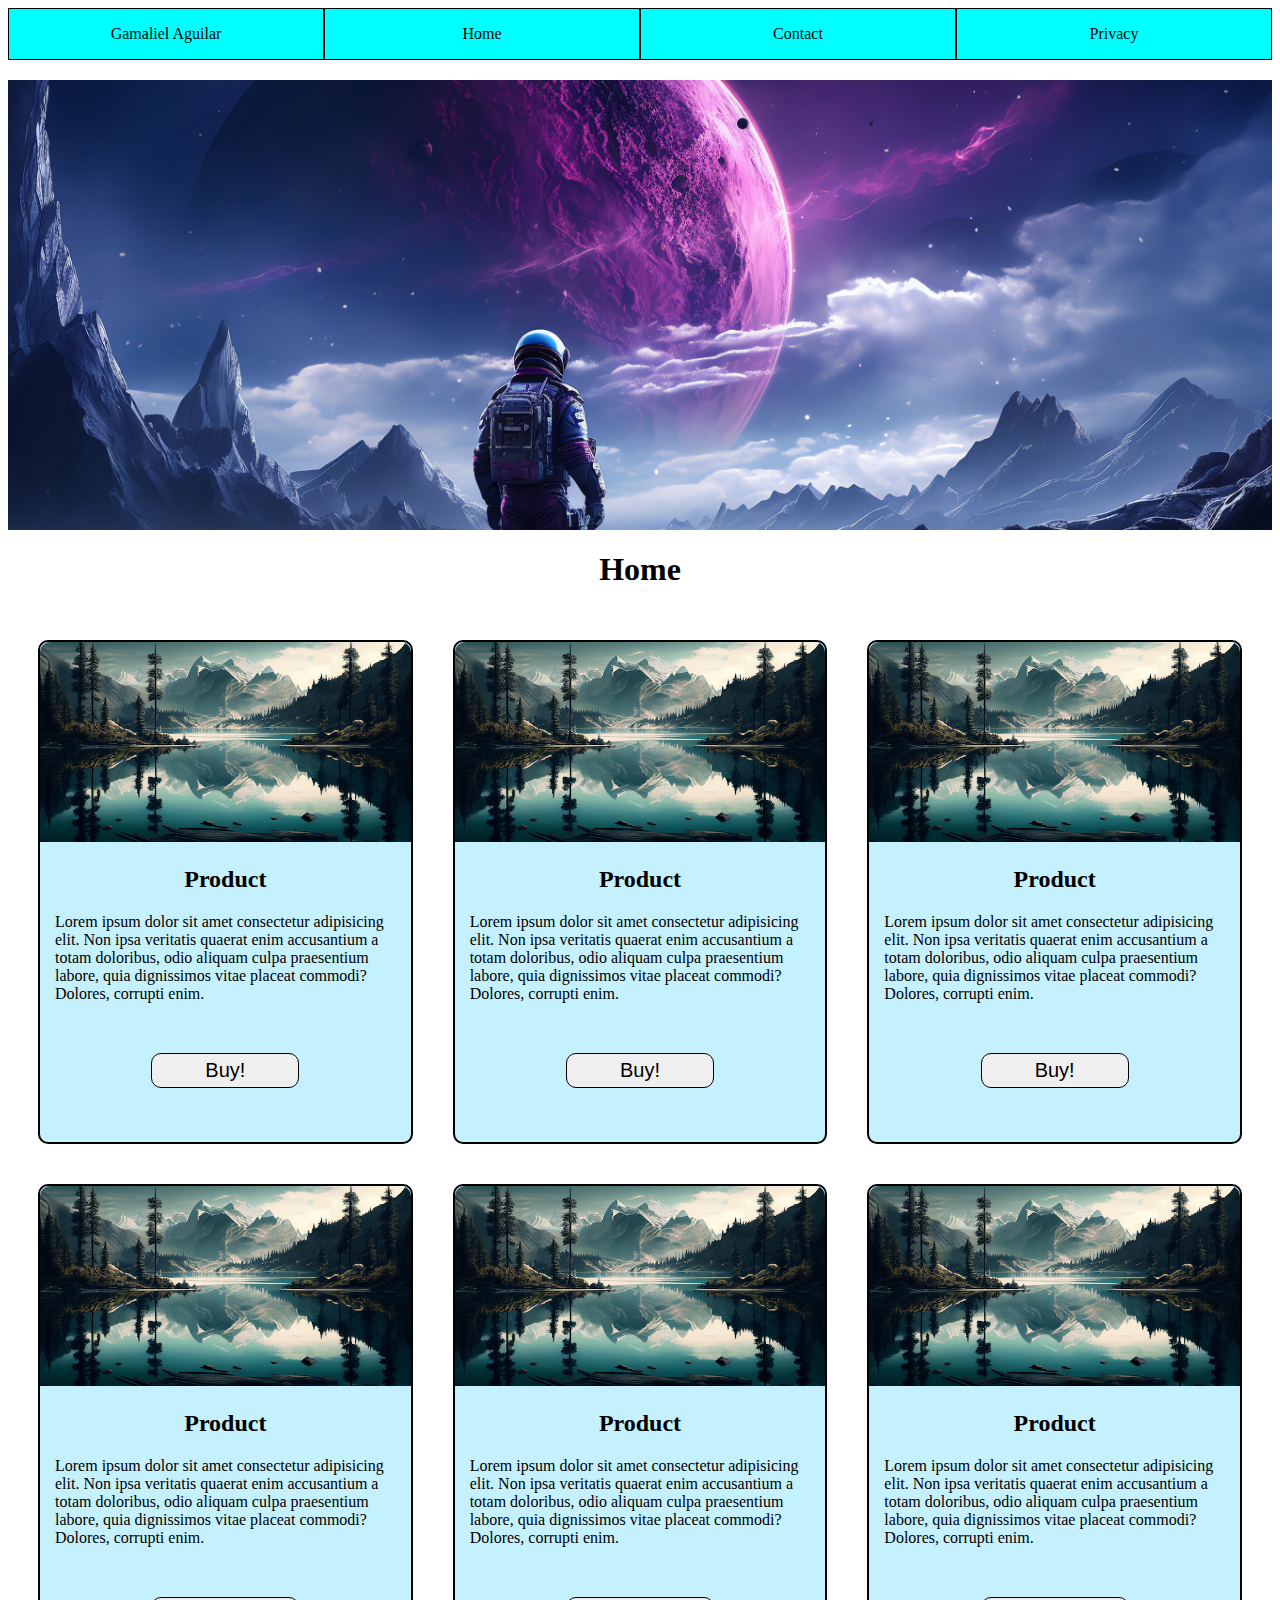
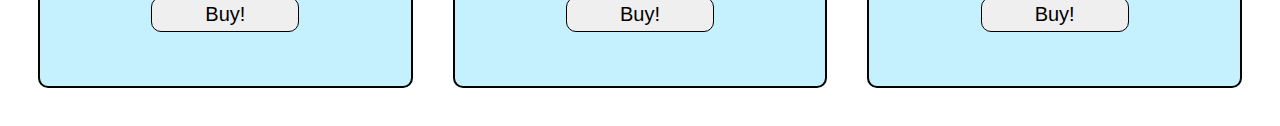
<file: index.html>
<!DOCTYPE html>
<html lang="en">
<head>
    <meta charset="UTF-8">
    <meta name="viewport" content="width=device-width, initial-scale=1.0">
    <link rel="stylesheet" href="./css/style.css">
    <title>Mi Web</title>
</head>
<body>
    <!-- Navigation Menu Section -->
    <div class="navbar">
        <nav>
            <ul>
                <li><a href="index.html">Gamaliel Aguilar</a></li>
                <li><a href="index.html">Home</a></li>
                <li><a href="contact.html">Contact</a></li>
                <li><a href="privacity.html">Privacy</a></li>
            </ul>
        </nav>
    </div>
    <!-- Image Gallery Section -->
    <div class="image-gallery">
        <div class="image-list">
            <img src="./assets/f1.jpg" alt="background" class="background">
            <img src="./assets/f2.jpg" alt="background" class="background">
            <img src="./assets/f3.jpg" alt="background" class="background">
        </div>
    </div>
    <!-- Main Heading -->
    <h1>Home</h1>
    <!-- Products Section -->
    <div class="products">
        <!-- Individual Product Card -->
        <div class="product-card">
            <img src="./assets/w.avif" alt="product" class="product-image">
            <h2>Product</h2>
            <p class="product-description">
                Lorem ipsum dolor sit amet consectetur adipisicing elit. Non ipsa veritatis quaerat enim accusantium a totam doloribus, odio aliquam culpa praesentium labore, quia dignissimos vitae placeat commodi? Dolores, corrupti enim.
            </p>
            <div class="button-container">
                <button class="buy-button">Buy!</button>
            </div>
        </div>
        <!-- Repeating Product Cards -->
        <div class="product-card">
            <img src="./assets/w.avif" alt="product" class="product-image">
            <h2>Product</h2>
            <p class="product-description">
                Lorem ipsum dolor sit amet consectetur adipisicing elit. Non ipsa veritatis quaerat enim accusantium a totam doloribus, odio aliquam culpa praesentium labore, quia dignissimos vitae placeat commodi? Dolores, corrupti enim.
            </p>
            <div class="button-container">
                <button class="buy-button">Buy!</button>
            </div>
        </div>
        <div class="product-card">
            <img src="./assets/w.avif" alt="product" class="product-image">
            <h2>Product</h2>
            <p class="product-description">
                Lorem ipsum dolor sit amet consectetur adipisicing elit. Non ipsa veritatis quaerat enim accusantium a totam doloribus, odio aliquam culpa praesentium labore, quia dignissimos vitae placeat commodi? Dolores, corrupti enim.
            </p>
            <div class="button-container">
                <button class="buy-button">Buy!</button>
            </div>
        </div>
        <div class="product-card">
            <img src="./assets/w.avif" alt="product" class="product-image">
            <h2>Product</h2>
            <p class="product-description">
                Lorem ipsum dolor sit amet consectetur adipisicing elit. Non ipsa veritatis quaerat enim accusantium a totam doloribus, odio aliquam culpa praesentium labore, quia dignissimos vitae placeat commodi? Dolores, corrupti enim.
            </p>
            <div class="button-container">
                <button class="buy-button">Buy!</button>
            </div>
        </div>
        <div class="product-card">
            <img src="./assets/w.avif" alt="product" class="product-image">
            <h2>Product</h2>
            <p class="product-description">
                Lorem ipsum dolor sit amet consectetur adipisicing elit. Non ipsa veritatis quaerat enim accusantium a totam doloribus, odio aliquam culpa praesentium labore, quia dignissimos vitae placeat commodi? Dolores, corrupti enim.
            </p>
            <div class="button-container">
                <button class="buy-button">Buy!</button>
            </div>
        </div>
        <div class="product-card">
            <img src="./assets/w.avif" alt="product" class="product-image">
            <h2>Product</h2>
            <p class="product-description">
                Lorem ipsum dolor sit amet consectetur adipisicing elit. Non ipsa veritatis quaerat enim accusantium a totam doloribus, odio aliquam culpa praesentium labore, quia dignissimos vitae placeat commodi? Dolores, corrupti enim.
            </p>
            <div class="button-container">
                <button class="buy-button">Buy!</button>
            </div>
        </div>
    </div>
</body>
</html>
</file>
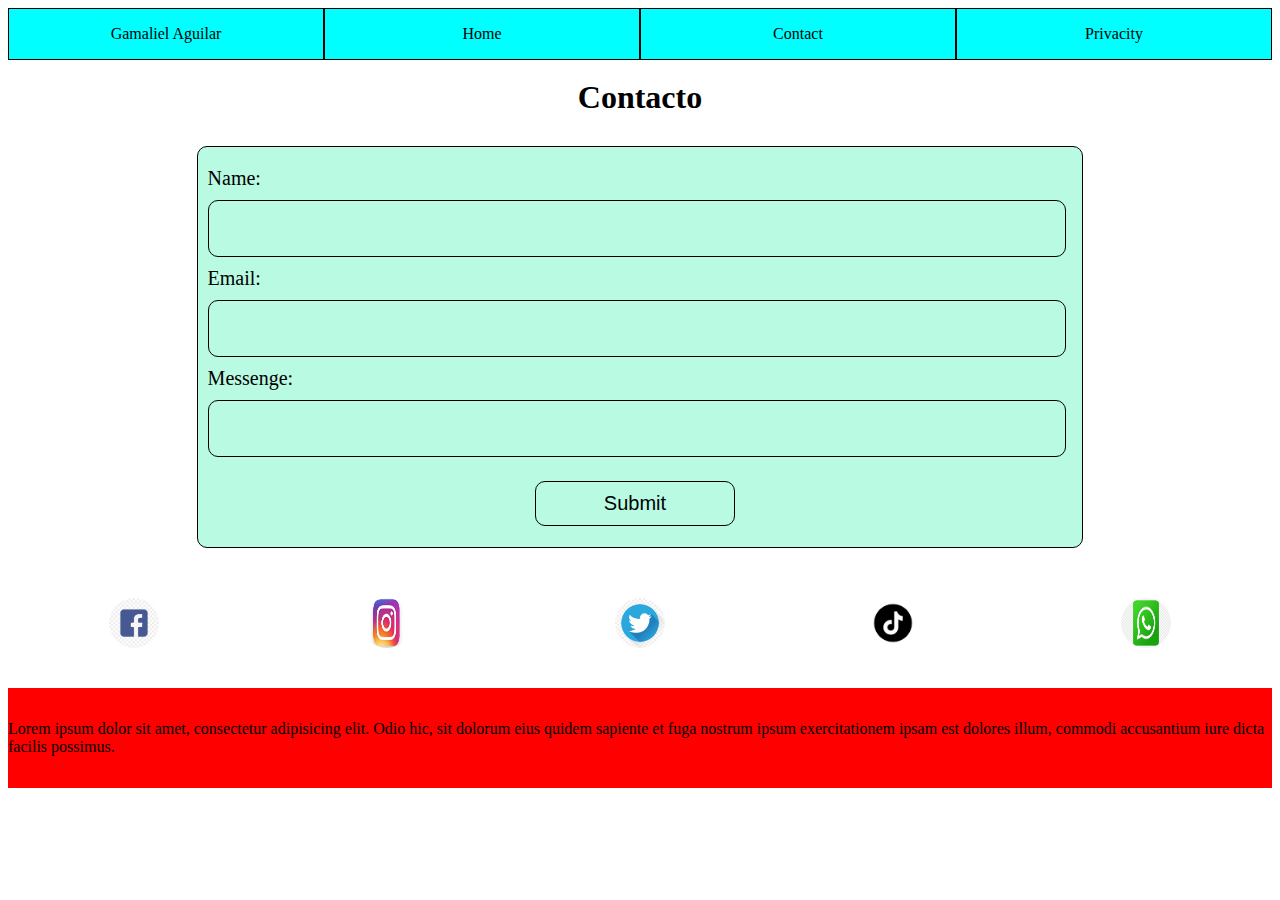
<file: contact.html>
<!DOCTYPE html>
<html lang="en">
<head>
    <meta charset="UTF-8">
    <meta name="viewport" content="width=device-width, initial-scale=1.0">
    <link rel="stylesheet" href="./css/style.css">
    <title>Contacto</title>
</head>
<body>
    <!-- Menú de navegación -->
    <div class="menu">
        <nav>
            <ul>
                <!-- Enlace al autor del sitio -->
                <li><a href="index.html">Gamaliel Aguilar</a></li>
                <!-- Enlace a la página principal -->
                <li><a href="index.html">Home</a></li>
                <!-- Enlace a la página de contacto -->
                <li><a href="contact.html">Contact</a></li>
                <!-- Enlace a la página de políticas de privacidad -->
                <li><a href="privacity.html">Privacity</a></li>
            </ul>
        </nav>
    </div>
    <!-- Título principal de la página -->
    <h1>Contacto</h1>
    <!-- Sección del formulario de contacto -->
    <div class="c">
        <main>
            <form action="">
                <!-- Campo para ingresar el nombre -->
                <label for="name">Name:</label><br>
                <input type="text" id="name" name="name" required><br>
                <!-- Campo para ingresar el correo electrónico -->
                <label for="email">Email:</label><br>
                <input type="email" id="email" name="email" required><br>
                <!-- Campo para ingresar el mensaje -->
                <label for="messenge">Messenge:</label><br>
                <textarea name="messenge" id="messenge" required></textarea><br>
                <!-- Botón para enviar el formulario -->
                <div class="b">
                    <input type="submit" class="buttons">
                </div>
            </form>
        </main>
    </div>
    <!-- Sección de redes sociales -->
    <div class="redes">
        <!-- Enlace a Facebook -->
        <a href="https://facebook.com" target="_blank"><img src="./assets/lf.png" alt="redes sociales" class="media"></a>
        <!-- Enlace a otras redes sociales -->
        <a href=""><img src="./assets/li.webp" alt="redes sociales" class="media"></a>
        <a href=""><img src="./assets/lt.png" alt="redes sociales" class="media"></a>
        <a href=""><img src="./assets/ltt.webp" alt="redes sociales" class="media"></a>
        <a href=""><img src="./assets/lw.png" alt="redes sociales" class="media"></a>
    </div>
    <!-- Pie de página -->
    <footer>
        <p class="f">
            Lorem ipsum dolor sit amet, consectetur adipisicing elit. Odio hic, sit dolorum eius quidem sapiente et fuga nostrum ipsum exercitationem ipsam est dolores illum, commodi accusantium iure dicta facilis possimus.
        </p>
    </footer>
</body>
</html>
</file>
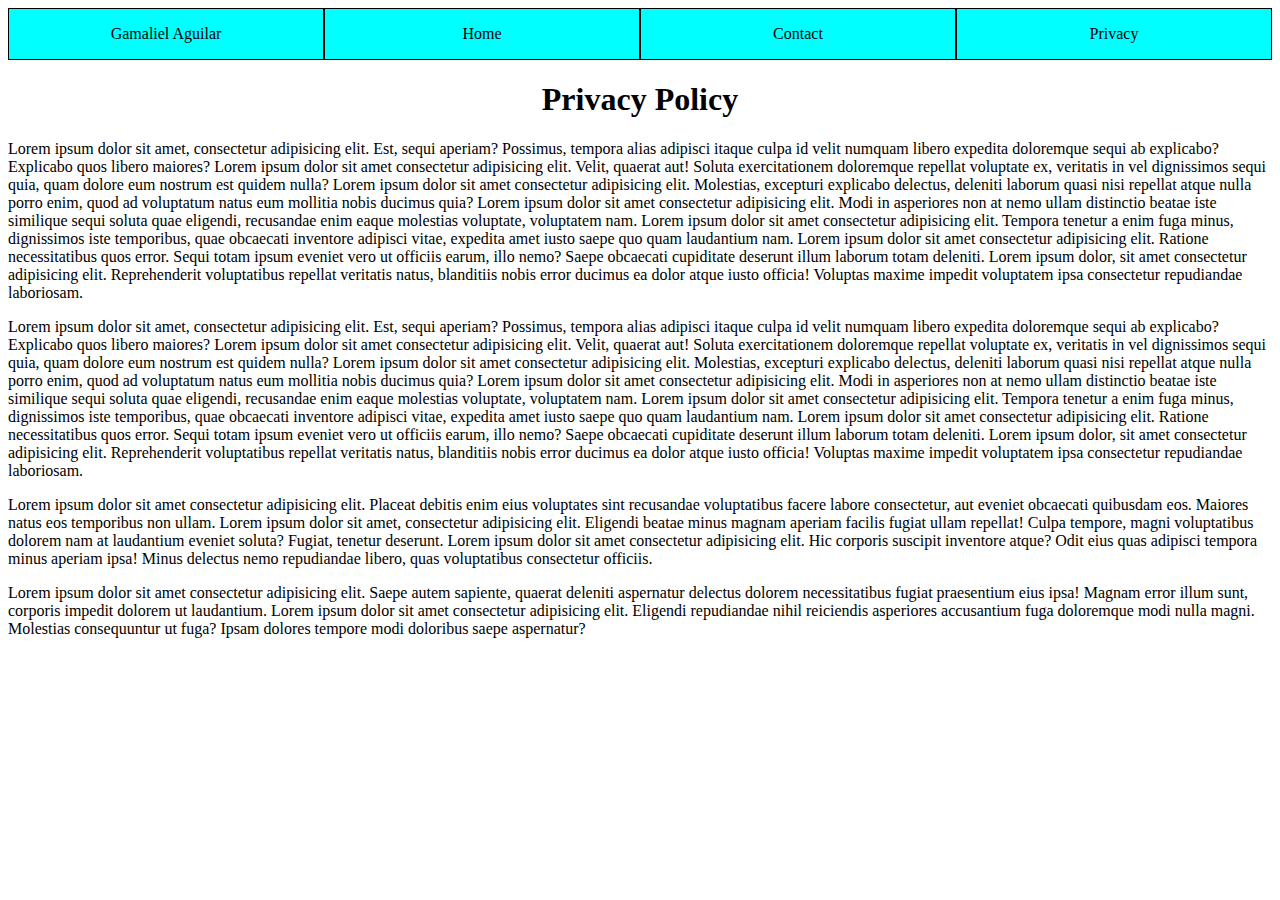
<file: privacity.html>
<!DOCTYPE html>
<html lang="en">
<head>
    <meta charset="UTF-8">
    <meta name="viewport" content="width=device-width, initial-scale=1.0">
    <link rel="stylesheet" href="./css/style.css">
    <title>Politicas de Privacidad</title>
</head>
<body>
    <!-- Navigation Menu Section -->
    <div class="navigation-menu">
        <nav>
            <ul>
                <!-- Link to the homepage with a reference to the author -->
                <li><a href="index.html">Gamaliel Aguilar</a></li>
                <!-- Navigation links to different pages -->
                <li><a href="index.html">Home</a></li>
                <li><a href="contact.html">Contact</a></li>
                <li><a href="privacity.html">Privacy</a></li>
            </ul>
        </nav>
    </div>
    <!-- Main Heading -->
    <h1>Privacy Policy</h1>
    <!-- Privacy Policy Content -->
    <p class="privacy-paragraph">
        Lorem ipsum dolor sit amet, consectetur adipisicing elit. Est, sequi aperiam? Possimus, tempora alias adipisci itaque culpa id velit numquam libero expedita doloremque sequi ab explicabo? Explicabo quos libero maiores? Lorem ipsum dolor sit amet consectetur adipisicing elit. Velit, quaerat aut! Soluta exercitationem doloremque repellat voluptate ex, veritatis in vel dignissimos sequi quia, quam dolore eum nostrum est quidem nulla? Lorem ipsum dolor sit amet consectetur adipisicing elit. Molestias, excepturi explicabo delectus, deleniti laborum quasi nisi repellat atque nulla porro enim, quod ad voluptatum natus eum mollitia nobis ducimus quia? Lorem ipsum dolor sit amet consectetur adipisicing elit. Modi in asperiores non at nemo ullam distinctio beatae iste similique sequi soluta quae eligendi, recusandae enim eaque molestias voluptate, voluptatem nam. Lorem ipsum dolor sit amet consectetur adipisicing elit. Tempora tenetur a enim fuga minus, dignissimos iste temporibus, quae obcaecati inventore adipisci vitae, expedita amet iusto saepe quo quam laudantium nam. Lorem ipsum dolor sit amet consectetur adipisicing elit. Ratione necessitatibus quos error. Sequi totam ipsum eveniet vero ut officiis earum, illo nemo? Saepe obcaecati cupiditate deserunt illum laborum totam deleniti. Lorem ipsum dolor, sit amet consectetur adipisicing elit. Reprehenderit voluptatibus repellat veritatis natus, blanditiis nobis error ducimus ea dolor atque iusto officia! Voluptas maxime impedit voluptatem ipsa consectetur repudiandae laboriosam.
    </p>
    <p class="privacy-paragraph">
        Lorem ipsum dolor sit amet, consectetur adipisicing elit. Est, sequi aperiam? Possimus, tempora alias adipisci itaque culpa id velit numquam libero expedita doloremque sequi ab explicabo? Explicabo quos libero maiores? Lorem ipsum dolor sit amet consectetur adipisicing elit. Velit, quaerat aut! Soluta exercitationem doloremque repellat voluptate ex, veritatis in vel dignissimos sequi quia, quam dolore eum nostrum est quidem nulla? Lorem ipsum dolor sit amet consectetur adipisicing elit. Molestias, excepturi explicabo delectus, deleniti laborum quasi nisi repellat atque nulla porro enim, quod ad voluptatum natus eum mollitia nobis ducimus quia? Lorem ipsum dolor sit amet consectetur adipisicing elit. Modi in asperiores non at nemo ullam distinctio beatae iste similique sequi soluta quae eligendi, recusandae enim eaque molestias voluptate, voluptatem nam. Lorem ipsum dolor sit amet consectetur adipisicing elit. Tempora tenetur a enim fuga minus, dignissimos iste temporibus, quae obcaecati inventore adipisci vitae, expedita amet iusto saepe quo quam laudantium nam. Lorem ipsum dolor sit amet consectetur adipisicing elit. Ratione necessitatibus quos error. Sequi totam ipsum eveniet vero ut officiis earum, illo nemo? Saepe obcaecati cupiditate deserunt illum laborum totam deleniti. Lorem ipsum dolor, sit amet consectetur adipisicing elit. Reprehenderit voluptatibus repellat veritatis natus, blanditiis nobis error ducimus ea dolor atque iusto officia! Voluptas maxime impedit voluptatem ipsa consectetur repudiandae laboriosam.
    </p>
    <p class="privacy-paragraph">
        Lorem ipsum dolor sit amet consectetur adipisicing elit. Placeat debitis enim eius voluptates sint recusandae voluptatibus facere labore consectetur, aut eveniet obcaecati quibusdam eos. Maiores natus eos temporibus non ullam. Lorem ipsum dolor sit amet, consectetur adipisicing elit. Eligendi beatae minus magnam aperiam facilis fugiat ullam repellat! Culpa tempore, magni voluptatibus dolorem nam at laudantium eveniet soluta? Fugiat, tenetur deserunt. Lorem ipsum dolor sit amet consectetur adipisicing elit. Hic corporis suscipit inventore atque? Odit eius quas adipisci tempora minus aperiam ipsa! Minus delectus nemo repudiandae libero, quas voluptatibus consectetur officiis.
    </p>
    <p class="privacy-paragraph">
        Lorem ipsum dolor sit amet consectetur adipisicing elit. Saepe autem sapiente, quaerat deleniti aspernatur delectus dolorem necessitatibus fugiat praesentium eius ipsa! Magnam error illum sunt, corporis impedit dolorem ut laudantium. Lorem ipsum dolor sit amet consectetur adipisicing elit. Eligendi repudiandae nihil reiciendis asperiores accusantium fuga doloremque modi nulla magni. Molestias consequuntur ut fuga? Ipsam dolores tempore modi doloribus saepe aspernatur?
    </p>
</body>
</html>
</file>
<file: css/style.css>
/* Menu: styles for the navigation menu */
.menu {
    width: 100%;
    height: 50px;
    background-color: red;
}
ul {
    display: flex;
    justify-content: space-evenly;
    margin: 0;
    padding: 0;
    list-style-type: none;
    height: 100%;
}
li {
    flex: 1;
    height: 100%;
    background-color: aqua;
    display: flex;
    align-items: center;
    justify-content: center;
    border: 1px solid black;
}
a {
    text-decoration: none;
    color: black;
    display: block;
    width: 100%;
    height: 100%;
    text-align: center;
    line-height: 50px;
}
a:first-child {
    white-space: nowrap;
    overflow: hidden;
    text-overflow: ellipsis;
}
li:hover {
    background-color: greenyellow;
    cursor: pointer;
}
/* Carousel: styles for the image carousel */
.image-gallery {
    margin-top: 20px;
    background-color: yellow;
    width: 100%;
    height: 450px;
    overflow: hidden;
    position: relative;
}
.image-list {
    display: flex;
    width: 100%;
    height: 100%;
    animation: slide 12s infinite;
}
.image-list .background {
    flex: 0 0 100%;
    height: 100%;
    object-fit: cover;
}
@keyframes slide {
    0%, 20% {
        transform: translateX(0);
    }
    25%, 45% {
        transform: translateX(-100%);
    }
    50%, 70% {
        transform: translateX(-200%);
    }
    75%, 100% {
        transform: translateX(0);
    }
}
/* Products: styles for the product grid and cards */
.products {
    display: grid;
    justify-content: center;
    align-items: center;
    grid-template-columns: repeat(auto-fit, minmax(300px, 1fr));
    gap: 20px;
    padding: 20px;
}
.product-card {
    height: 500px;
    background-color: rgb(197, 241, 255);
    border-radius: 10px;
    margin: 10px;
    border: 2px solid black;
}
.product-image {
    width: 100%;
    height: 40%;
    border-top-left-radius: 10px;
    border-top-right-radius: 10px;
}
h2 {
    text-align: center;
}
.product-description {
    margin-left: 15px;
    margin-right: 15px;
}
.button-container {
    margin-top: 50px;
    display: flex;
    justify-content: center;
    align-items: center;
}
.buy-button {
    width: 40%;
    height: 35px;
    border: 1px solid black;
    font-size: 20px;
    border-radius: 10px;
}
.buy-button:hover {
    cursor: pointer;
    background-color: aqua;
    transform: scale(1.1);
}
/* Contact Form: styles for the contact form and related elements */
h1 {
    text-align: center;
}
.c {
    background-attachment: fixed;
    background-size: cover;
    display: flex;
    justify-content: center;
    align-items: center;
    margin-top: 30px;
}
main {
    background-color: rgb(185, 250, 227);
    width: 70%;
    height: 380px;
    padding-top: 20px;
    border-radius: 10px;
    border: 1px solid black;
}
form {
    margin-left: 10px;
    margin-right: 20px;
}
label {
    font-size: 20px;
}
input, textarea {
    background-color: transparent;
    margin-top: 10px;
    margin-bottom: 10px;
    width: 99%;
    height: 45px;
    font-size: 20px;
    border-radius: 10px;
    border: 1px solid black;
    padding: 5px;
}
textarea {
    resize: none;
}
.b {
    display: flex;
    justify-content: center;
    align-items: center;
}
.buttons {
    width: 200px;
    border: 1px solid black;
    margin-top: 10px;
    font-size: 20px;
    border-radius: 10px;
}
.buttons:hover {
    cursor: pointer;
    background-color: red;
    transform: scale(1.1);
}
/* Footer: styles for the footer section */
footer {
    margin-top: 20px;
    width: 100%;
    height: 100px;
    background-color: red;
    display: flex;
    justify-content: center;
    align-items: center;
}
/* Social Media: styles for the social media icons */
.redes {
    margin-top: 50px;
    display: flex;
    justify-content: center;
    align-items: center;
}
.media {
    width: 50px;
    height: 50px;
    border-radius: 50%;
    margin-left: 15px;
    margin-right: 15px;
}
.media:hover {
    transform: scale(1.1);
}
/* Privacy Policy: styles for the privacy policy text */
.pp {
    margin: 20px;
    font-size: 17px;
    text-align: justify;
}
</file>
